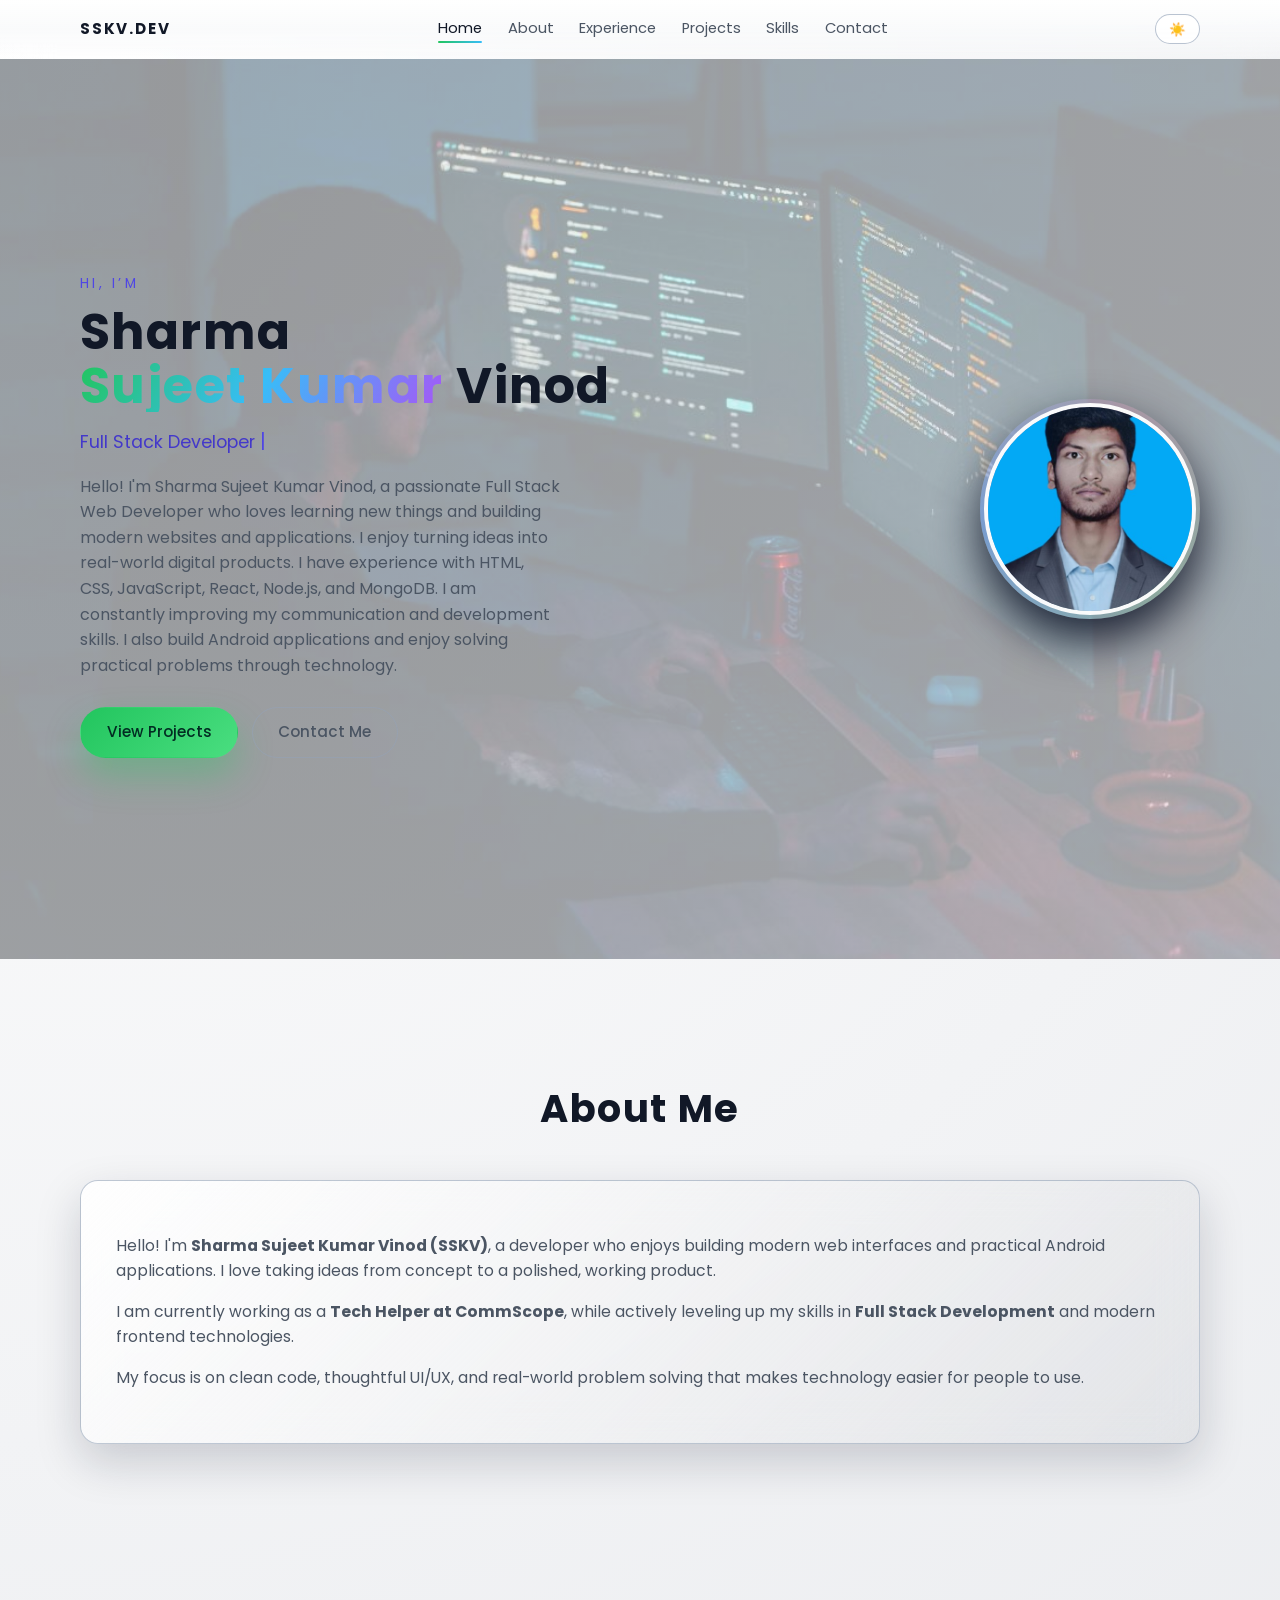
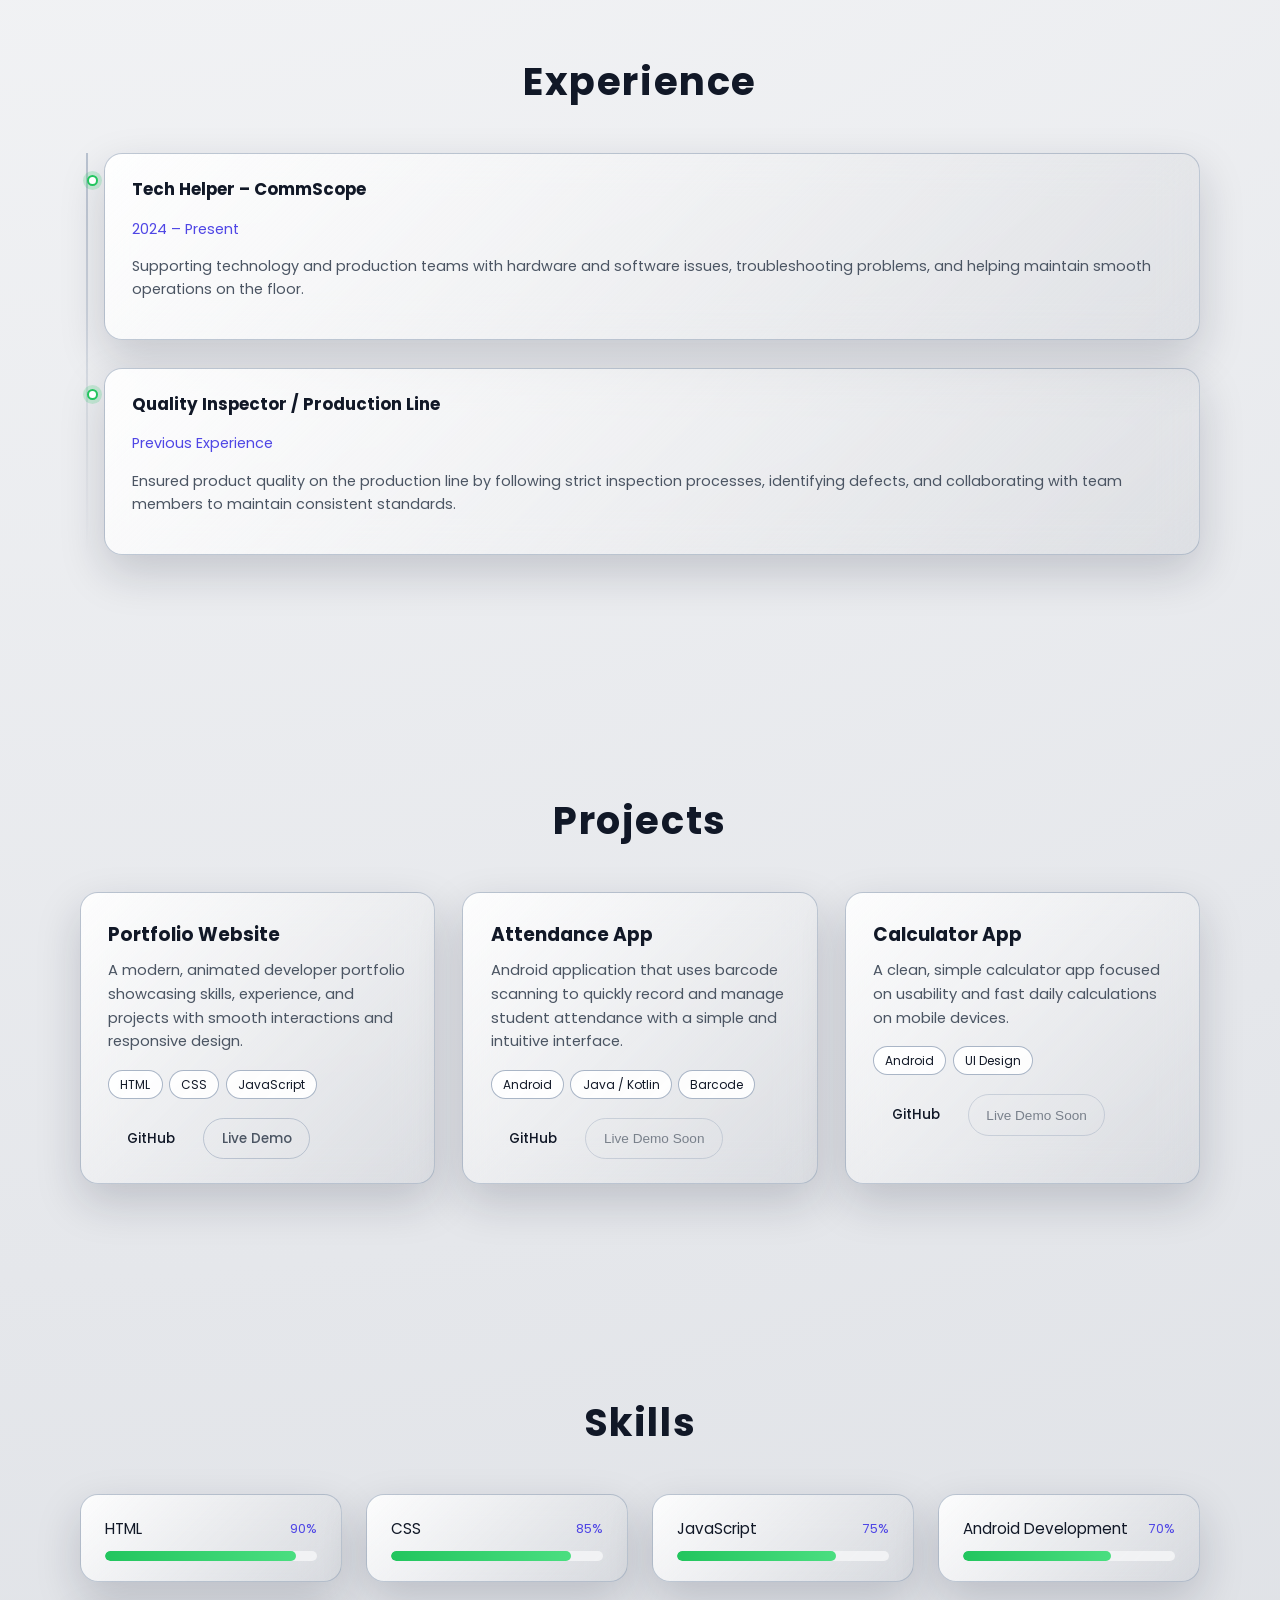
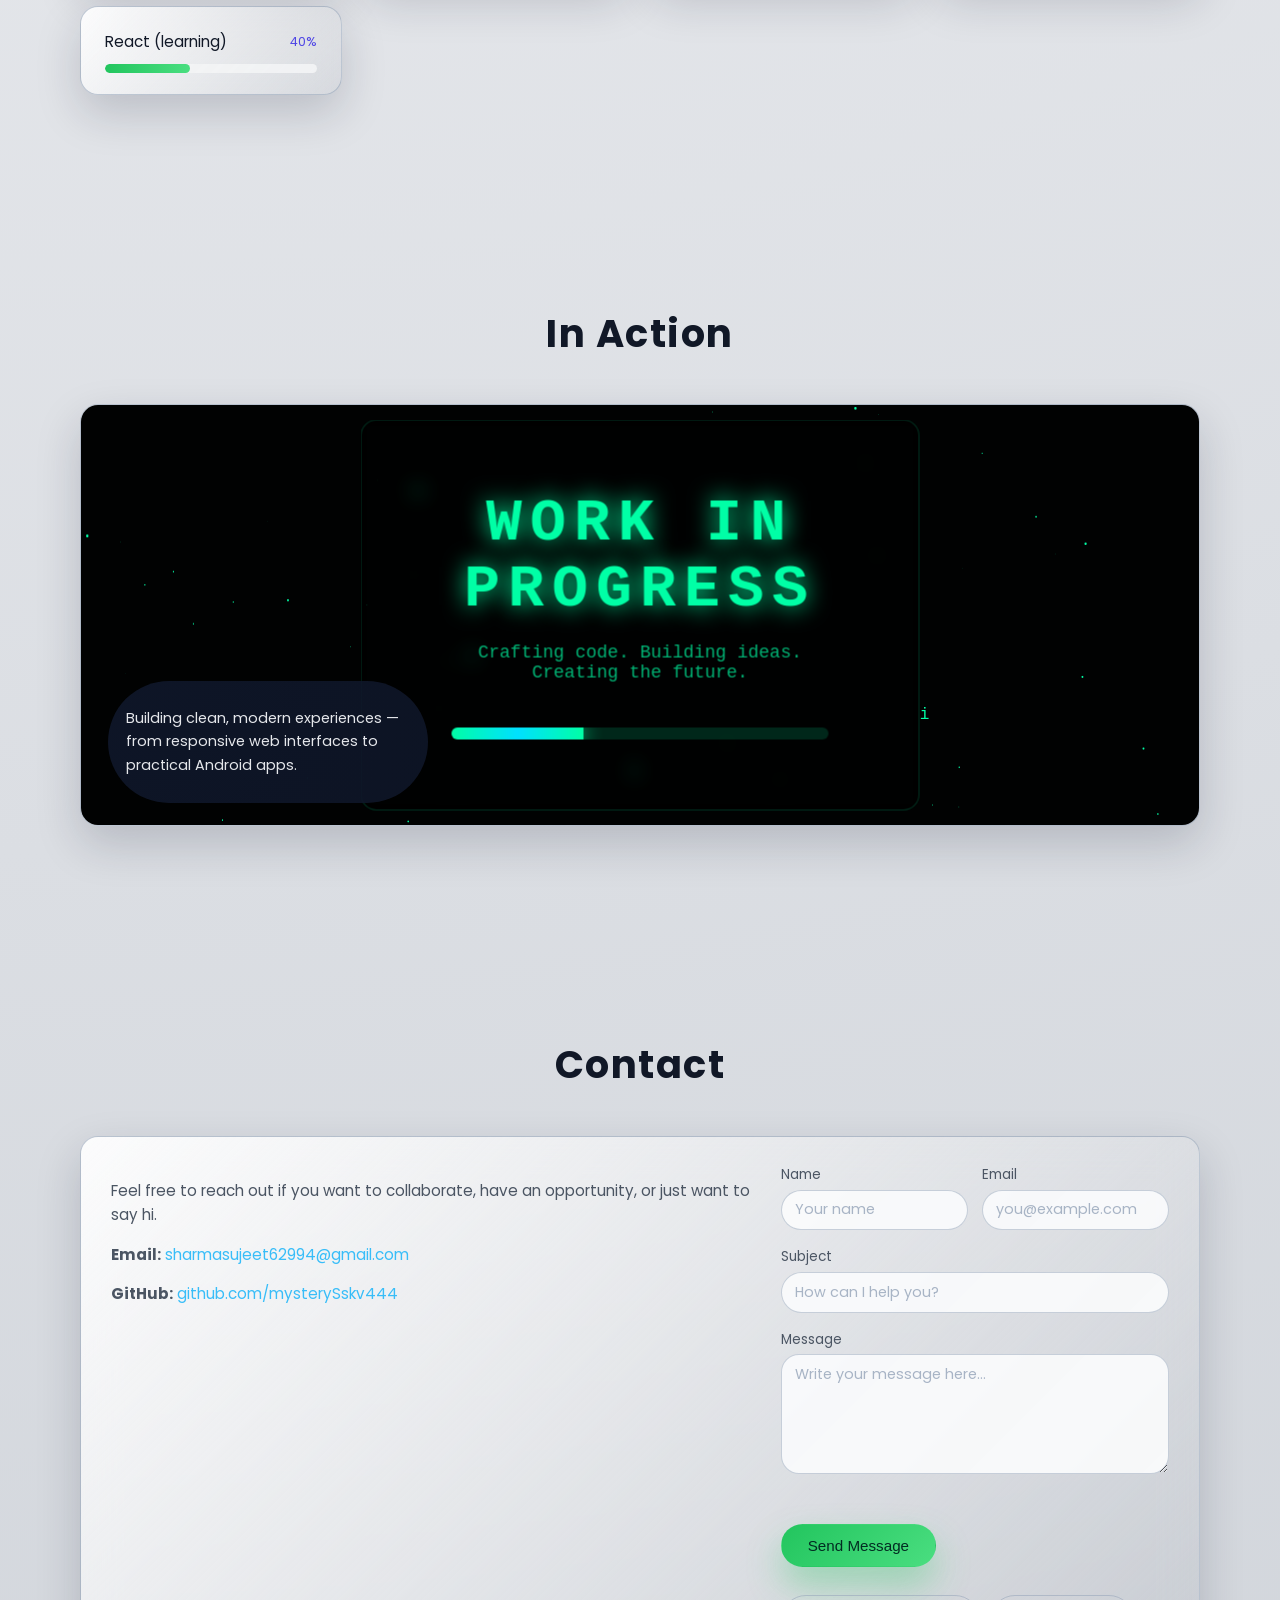
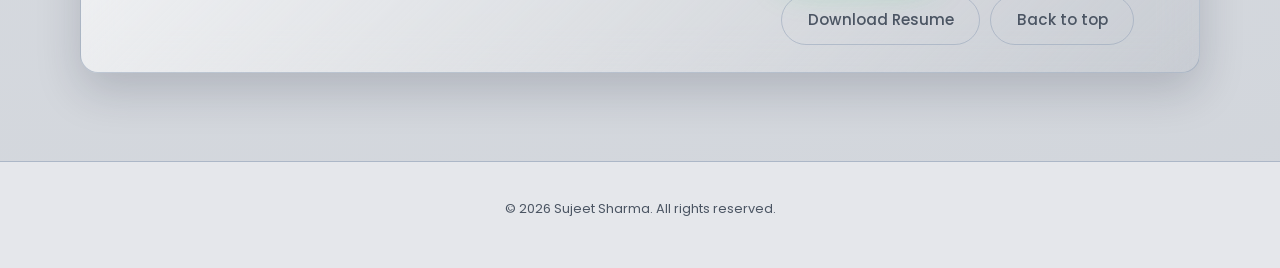
<file: index.html>
<!DOCTYPE html>
<html lang="en">
  <head>
    <meta charset="UTF-8" />
    <meta name="viewport" content="width=device-width, initial-scale=1.0" />
    <meta name="color-scheme" content="dark light" />
    <meta name="theme-color" content="#020617" />
    <meta name="description" content="Portfolio of Sharma Sujeet Kumar Vinod (SSKV), a full stack and Android developer building modern, responsive, and practical digital products." />
    <meta name="keywords" content="Sharma Sujeet Kumar Vinod, Sharma Sujeet, Sujeet Sharma, Sujeet Kumar, SSKV, full stack developer, Android developer, web developer portfolio" />
    <meta name="author" content="Sharma Sujeet Kumar Vinod" />
    <meta name="robots" content="index, follow" />
    <meta property="og:type" content="website" />
    <meta property="og:url" content="https://mysterysskv444.github.io/sskv-portfolio-website/" />
    <meta property="og:site_name" content="SSKV Developer Portfolio" />
    <meta property="og:title" content="Sharma Sujeet Kumar Vinod (SSKV) | Developer Portfolio" />
    <meta
      property="og:description"
      content="Explore projects, skills, and experience of Sharma Sujeet Kumar Vinod."
    />
    <meta property="og:image" content="https://mysterysskv444.github.io/sskv-portfolio-website/images/profile.jpg" />
    <meta property="og:image:alt" content="Portrait of Sharma Sujeet Kumar Vinod" />
    <meta name="twitter:card" content="summary_large_image" />
    <meta name="twitter:title" content="Sharma Sujeet Kumar Vinod (SSKV) | Developer Portfolio" />
    <meta
      name="twitter:description"
      content="Portfolio of Sharma Sujeet Kumar Vinod - full stack and Android developer."
    />
    <meta name="twitter:image" content="https://mysterysskv444.github.io/sskv-portfolio-website/images/profile.jpg" />
    <meta name="twitter:image:alt" content="Portrait of Sharma Sujeet Kumar Vinod" />
    <link rel="canonical" href="https://mysterysskv444.github.io/sskv-portfolio-website/" />

    <title>Sharma Sujeet Kumar Vinod (SSKV) | Developer Portfolio</title>

    <!-- Global styles for the portfolio -->
    <link rel="stylesheet" href="style.css" />
    <link rel="preload" as="image" href="images/bg1.jpg" />
    <link rel="preconnect" href="https://fonts.googleapis.com" />
    <link rel="preconnect" href="https://fonts.gstatic.com" crossorigin />

    <!-- Developer-friendly font stack -->
    <link
      href="https://fonts.googleapis.com/css2?family=Poppins:wght@300;400;600;700&display=swap"
      rel="stylesheet"
    />

    <!-- google verification code for search console ,verify ownership -->
    <meta name="google-site-verification" content="njIb3YqKa0nDJ4MqsSIJCo1Q_FBa6eQ4gATrTTNe8Ns" />
    <script type="application/ld+json">
      {
        "@context": "https://schema.org",
        "@type": "Person",
        "name": "Sharma Sujeet Kumar Vinod",
        "alternateName": "SSKV",
        "url": "https://mysterysskv444.github.io/sskv-portfolio-website/",
        "image": "https://mysterysskv444.github.io/sskv-portfolio-website/images/profile.jpg",
        "jobTitle": "Full Stack Developer and Android Developer",
        "description": "Portfolio of Sharma Sujeet Kumar Vinod, a developer building responsive web and Android experiences.",
        "email": "mailto:sharmasujeet62994@gmail.com",
        "sameAs": [
          "https://github.com/sharmasujeet"
        ]
      }
    </script>
  </head>


  
  <!-- The theme class on body is toggled by JavaScript for dark / light mode -->
  <!-- Default is dark-mode; JavaScript may switch this to light-mode based on saved preference -->
  <body class="dark-mode">
    <a class="skip-link" href="#main-content">Skip to main content</a>
    <!-- NAVBAR: sticky navigation with logo, menu links, theme toggle and mobile menu -->
    <header class="header">
      <nav class="navbar container">
        <div class="logo">SskV.dev</div>

        <!-- Primary navigation links -->
        <ul class="nav-links" id="navLinks">
          <li><a href="#hero">Home</a></li>
          <li><a href="#about">About</a></li>
          <li><a href="#experience">Experience</a></li>
          <li><a href="#projects">Projects</a></li>
          <li><a href="#skills">Skills</a></li>
          <li><a href="#contact">Contact</a></li>
        </ul>

        <!-- Right side icons: theme toggle + hamburger for mobile -->
        <div class="nav-actions">
          <!-- Theme toggle button text/icon updated in script.js -->
          <button id="theme-toggle" class="icon-button" aria-label="Switch to light theme" aria-pressed="false">
            🌙
          </button>

          <!-- Mobile hamburger menu -->
          <button
            class="hamburger"
            id="menu-btn"
            aria-label="Toggle navigation menu"
            aria-expanded="false"
          >
            <span></span>
            <span></span>
            <span></span>
          </button>
        </div>
      </nav>
    </header>

    <main id="main-content">
      <!-- HERO SECTION: intro with rotating background images and typing animation -->
      <section class="hero" id="hero">
      <!-- Background layer controlled by JavaScript for image rotation -->
      <div class="hero-bg" id="hero-bg"></div>

      <!-- Dark overlay so text stays readable on all backgrounds -->
      <div class="overlay">
        <div class="hero-content container reveal">
          <div class="hero-text">
            <!-- Small intro line above the main name -->
            <p class="hero-eyebrow">Hi, I’m</p>
            <!-- Name split so "Sujeet Kumar" can have the gradient highlight -->
         <h1 class="hero-title" aria-label="Sharma Sujeet Kumar Vinod">
  <span class="hero-title-main">Sharma</span>
  <span class="hero-title-last">Sujeet Kumar</span>
  Vinod
</h1>
            <!-- Dynamic role text typed via JavaScript -->
            <h2 class="hero-subtitle">
              <span id="typed">Full Stack Developer | Android Developer | SSKV | Tech Learner</span>
              <span class="cursor">|</span>
            </h2>
            <p class="hero-description">
              Hello! I'm Sharma Sujeet Kumar Vinod, a passionate Full Stack Web Developer who
              loves learning new things and building modern websites and applications. I enjoy
              turning ideas into real-world digital products. I have experience with HTML, CSS,
              JavaScript, React, Node.js, and MongoDB. I am constantly improving my communication
              and development skills. I also build Android applications and enjoy solving practical
              problems through technology.
            </p>
            <div class="hero-actions">
              <a href="#projects" class="btn primary-btn">View Projects</a>
              <a href="#contact" class="btn ghost-btn">Contact Me</a>
            </div>
          </div>

          <div class="hero-profile">
            <div class="profile-glass">
              <img
                src="images/profile.jpg"
                alt="Profile photo of Sharma Sujeet Kumar Vinod"
                class="profile-img"
                width="440"
                height="567"
                fetchpriority="high"
                decoding="async"
              />
            </div>
          </div>
        </div>
      </div>
    </section>

    <!-- ABOUT SECTION: short professional introduction in a glassmorphism card -->
    <section class="section" id="about">
      <div class="container">
        <h2 class="section-title reveal">About Me</h2>

        <div class="glass about-card reveal">
          <p>
            Hello! I'm <strong>Sharma Sujeet Kumar Vinod (SSKV)</strong>, a developer who enjoys building
            modern web interfaces and practical Android applications. I love taking ideas from
            concept to a polished, working product.
          </p>
          <p>
            I am currently working as a <strong>Tech Helper at CommScope</strong>, while actively
            leveling up my skills in <strong>Full Stack Development</strong> and modern frontend
            technologies.
          </p>
          <p>
            My focus is on clean code, thoughtful UI/UX, and real-world problem solving that makes
            technology easier for people to use.
          </p>
        </div>
      </div>
    </section>

    <!-- EXPERIENCE SECTION: vertical timeline style cards -->
    <section class="section" id="experience">
      <div class="container">
        <h2 class="section-title reveal">Experience</h2>

        <div class="timeline">
          <div class="timeline-item glass reveal">
            <div class="timeline-dot"></div>
            <div class="timeline-content">
              <h3>Tech Helper – CommScope</h3>
              <p class="timeline-period">2024 – Present</p>
              <p>
                Supporting technology and production teams with hardware and software issues,
                troubleshooting problems, and helping maintain smooth operations on the floor.
              </p>
            </div>
          </div>

          <div class="timeline-item glass reveal">
            <div class="timeline-dot"></div>
            <div class="timeline-content">
              <h3>Quality Inspector / Production Line</h3>
              <p class="timeline-period">Previous Experience</p>
              <p>
                Ensured product quality on the production line by following strict inspection
                processes, identifying defects, and collaborating with team members to maintain
                consistent standards.
              </p>
            </div>
          </div>
        </div>
      </div>
    </section>

    <!-- PROJECTS SECTION: responsive project cards with hover animations -->
    <section class="section" id="projects">
      <div class="container">
        <h2 class="section-title reveal">Projects</h2>

        <div class="projects-grid">
          <!-- Project: Portfolio Website -->
          <article class="project-card glass reveal">
            <h3>Portfolio Website</h3>
            <p>
              A modern, animated developer portfolio showcasing skills, experience, and projects
              with smooth interactions and responsive design.
            </p>
            <div class="project-tags">
              <span>HTML</span>
              <span>CSS</span>
              <span>JavaScript</span>
            </div>
            <div class="project-actions">
              <a
                href="https://github.com/sharmasujeet"
                target="_blank"
                rel="noopener noreferrer"
                class="btn small-btn"
                >GitHub</a
              >
              <a href="#hero" class="btn small-btn ghost-btn">Live Demo</a>
            </div>
          </article>

          <!-- Project: Attendance App -->
          <article class="project-card glass reveal">
            <h3>Attendance App</h3>
            <p>
              Android application that uses barcode scanning to quickly record and manage student
              attendance with a simple and intuitive interface.
            </p>
            <div class="project-tags">
              <span>Android</span>
              <span>Java / Kotlin</span>
              <span>Barcode</span>
            </div>
            <div class="project-actions">
              <a
                href="https://github.com/sharmasujeet"
                target="_blank"
                rel="noopener noreferrer"
                class="btn small-btn"
                >GitHub</a
              >
              <button
                type="button"
                class="btn small-btn ghost-btn disabled-btn"
                aria-disabled="true"
                title="Live demo coming soon"
              >
                Live Demo Soon
              </button>
            </div>
          </article>

          <!-- Project: Calculator App -->
          <article class="project-card glass reveal">
            <h3>Calculator App</h3>
            <p>
              A clean, simple calculator app focused on usability and fast daily calculations on
              mobile devices.
            </p>
            <div class="project-tags">
              <span>Android</span>
              <span>UI Design</span>
            </div>
            <div class="project-actions">
              <a
                href="https://github.com/sharmasujeet"
                target="_blank"
                rel="noopener noreferrer"
                class="btn small-btn"
                >GitHub</a
              >
              <button
                type="button"
                class="btn small-btn ghost-btn disabled-btn"
                aria-disabled="true"
                title="Live demo coming soon"
              >
                Live Demo Soon
              </button>
            </div>
          </article>
        </div>
      </div>
    </section>

    <!-- SKILLS SECTION: animated progress bars that fill when visible -->
    <section class="section" id="skills">
      <div class="container">
        <h2 class="section-title reveal">Skills</h2>

        <div class="skills-grid">
          <div class="skill-card glass reveal">
            <div class="skill-header">
              <span>HTML</span>
              <span class="skill-percent">90%</span>
            </div>
            <div class="bar">
              <div class="progress" data-progress="90"></div>
            </div>
          </div>

          <div class="skill-card glass reveal">
            <div class="skill-header">
              <span>CSS</span>
              <span class="skill-percent">85%</span>
            </div>
            <div class="bar">
              <div class="progress" data-progress="85"></div>
            </div>
          </div>

          <div class="skill-card glass reveal">
            <div class="skill-header">
              <span>JavaScript</span>
              <span class="skill-percent">75%</span>
            </div>
            <div class="bar">
              <div class="progress" data-progress="75"></div>
            </div>
          </div>

          <div class="skill-card glass reveal">
            <div class="skill-header">
              <span>Android Development</span>
              <span class="skill-percent">70%</span>
            </div>
            <div class="bar">
              <div class="progress" data-progress="70"></div>
            </div>
          </div>

          <div class="skill-card glass reveal">
            <div class="skill-header">
              <span>React (learning)</span>
              <span class="skill-percent">40%</span>
            </div>
            <div class="bar">
              <div class="progress" data-progress="40"></div>
            </div>
          </div>
        </div>
      </div>
    </section>

    <!-- VIDEO SECTION: embedded developer themed background video -->
    <section class="section video-section" id="video">
      <div class="container">
        <h2 class="section-title reveal">In Action</h2>

        <div class="video-wrapper glass reveal">
          <iframe
            class="portfolio-iframe"
            src="videos/baground.html"
            title="Developer background animation"
            loading="lazy"
            sandbox="allow-scripts allow-same-origin"

            referrerpolicy="no-referrer"
            tabindex="-1"
            aria-hidden="true"
          ></iframe>
          <div class="video-overlay-text">
            <p>
              Building clean, modern experiences — from responsive web interfaces to practical
              Android apps.
            </p>
          </div>
        </div>
      </div>
    </section>

    <!-- CONTACT SECTION: email, GitHub profile and working contact form -->
    <section class="section" id="contact">
      <div class="container">
        <h2 class="section-title reveal">Contact</h2>

        <div class="contact-grid reveal glass">
          <div class="contact-details">
            <p>
              Feel free to reach out if you want to collaborate, have an opportunity, or just want
              to say hi.
            </p>
            <p>
              <strong>Email:</strong>
              <a href="mailto:sharmasujeet62994@gmail.com">sharmasujeet62994@gmail.com</a>
            </p>
            <p>
              <strong>GitHub:</strong>
              <!-- Update this link with your actual GitHub URL if different -->
              <a href="https://github.com/mysterySskv444" target="_blank" rel="noopener noreferrer"
                >github.com/mysterySskv444</a
              >
            </p>
          </div>

          <!-- Right column: contact form + quick links -->
          <div class="contact-actions">
            <!-- Contact form uses FormSubmit so it can send an email WITHOUT any custom backend.
                 Replace the email below if you ever change your contact address. -->
            <form
              id="contact-form"
              class="contact-form"
              action="https://formsubmit.co/sharmasujeet62994@gmail.com"
              method="POST"
            >
              <!-- Keep FormSubmit captcha enabled and use a simple table template in the email -->
              <input type="hidden" name="_captcha" value="true" />
              <input type="hidden" name="_template" value="table" />
              <input type="hidden" name="_next" value="https://mysterysskv444.github.io/sskv-portfolio-website/" />
              <input type="hidden" name="_url" value="https://mysterysskv444.github.io/sskv-portfolio-website/#contact" />
              <!-- Subject line that appears in your inbox -->
              <input type="hidden" name="_subject" value="New message from portfolio contact form" />

              <!-- Honey-pot field to reduce spam (hidden from real users via CSS) -->
              <div class="form-group honeypot-group">
                <label for="website">Website (leave this field empty)</label>
                <input
                  type="text"
                  id="website"
                  name="_honey"
                  tabindex="-1"
                  autocomplete="off"
                />
              </div>

              <!-- NAME -->
              <div class="form-row">
                <div class="form-group">
                  <label for="name">Name</label>
                  <input
                    type="text"
                    id="name"
                    name="name"
                    placeholder="Your name"
                    maxlength="80"
                    autocomplete="name"
                    required
                  />
                </div>

                <!-- EMAIL -->
                <div class="form-group">
                  <label for="email">Email</label>
                  <input
                    type="email"
                    id="email"
                    name="email"
                    placeholder="you@example.com"
                    maxlength="120"
                    autocomplete="email"
                    required
                  />
                </div>
              </div>

              <!-- SUBJECT -->
              <div class="form-group">
                <label for="subject">Subject</label>
                <input
                  type="text"
                  id="subject"
                  name="subject"
                  placeholder="How can I help you?"
                  required
                  minlength="3"
                  maxlength="120"
                  autocomplete="off"
                />
              </div>

              <!-- MESSAGE -->
              <div class="form-group">
                <label for="message">Message</label>
                <textarea
                  id="message"
                  name="message"
                  rows="4"
                  placeholder="Write your message here..."
                  required
                  minlength="10"
                  maxlength="1200"
                  autocomplete="off"
                ></textarea>
              </div>

              <!-- Status area updated by JavaScript after submit -->
              <div id="form-status" class="form-status" aria-live="polite"></div>

              <!-- Submit button with subtle hover animation (styled in CSS) -->
              <button type="submit" class="btn primary-btn contact-submit-btn">
                Send Message
              </button>
            </form>

            <!-- Quick access links under the form -->
            <div class="contact-quick-links">
              <!-- Point this link to your actual resume file or external resume URL -->
              <a href="resume.pdf" class="btn ghost-btn" download>Download Resume</a>
              <a href="#hero" class="btn ghost-btn">Back to top</a>
            </div>
          </div>
        </div>
      </div>
    </section>
    </main>

    <!-- FOOTER SECTION -->
    <footer class="footer">
      <div class="container footer-inner">
        <p>© 2026 Sujeet Sharma. All rights reserved.</p>
      </div>
    </footer>

    <!-- Main JavaScript file: handles animations, background slider, theme, and interactions -->
    <script src="script.js" defer></script>
  </body>
</html>
</file>
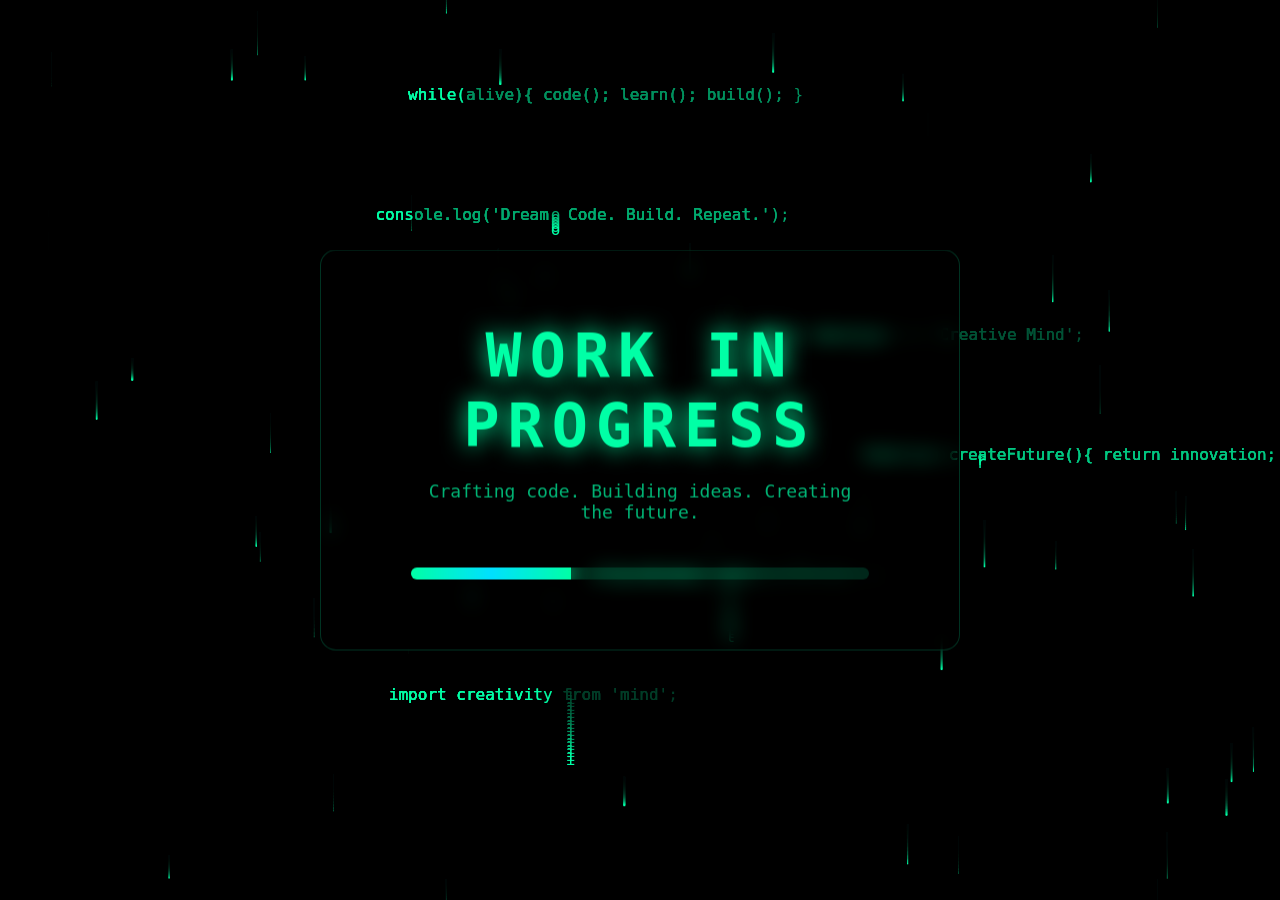
<file: baground.html>
<!DOCTYPE html>
<html lang="en">
<head>
<meta charset="UTF-8">
<title>Developer Portfolio Background</title>

<style>

body{
margin:0;
overflow:hidden;
background:#020303;
font-family:monospace;
color:#00ffa6;
}

canvas{
position:fixed;
top:0;
left:0;
z-index:1;
}

.hero{

position:absolute;
top:50%;
left:50%;
transform:translate(-50%,-50%);
text-align:center;

z-index:2;

padding:70px 90px;

border-radius:16px;

border:1px solid rgba(0,255,170,0.2);

background:rgba(0,0,0,0.35);

backdrop-filter:blur(10px);

}

.hero h1{
font-size:60px;
letter-spacing:8px;
margin:0;
text-shadow:0 0 25px #00ffa6;
}

.hero p{
margin-top:20px;
opacity:0.7;
font-size:18px;
}

.progress{
margin-top:45px;
width:100%;
height:12px;
border-radius:20px;
background:rgba(0,255,170,0.15);
overflow:hidden;
}

.progress-bar{
height:100%;
width:35%;
background:linear-gradient(90deg,#00ffa6,#00e0ff,#00ffa6);
box-shadow:0 0 20px #00ffa6;
animation:loading 3s linear infinite;
}

@keyframes loading{
0%{transform:translateX(-120%)}
100%{transform:translateX(320%)}
}

</style>
</head>

<body>

<canvas id="bg"></canvas>

<div class="hero">

<h1>WORK IN PROGRESS</h1>

<p>Crafting code. Building ideas. Creating the future.</p>

<div class="progress">
<div class="progress-bar"></div>
</div>

</div>

<script>

const canvas=document.getElementById("bg");
const ctx=canvas.getContext("2d");

function resize(){
canvas.width=window.innerWidth;
canvas.height=window.innerHeight;
}

resize();
window.addEventListener("resize",resize);

/* developer code */

const code=[

"while(alive){ code(); learn(); build(); }",
"console.log('Dream. Code. Build. Repeat.');",
"const developer = 'Creative Mind';",
"function createFuture(){ return innovation; }",
"if(problem){ solve(problem); }",
"import creativity from 'mind';"

];

/* typing lines */

let lines=[];

for(let i=0;i<6;i++){

lines.push({

text:code[i],

x:50 + Math.random()*(canvas.width-300),

y:100 + i*120,

char:0

});

}

/* particles */

let particles=[];

for(let i=0;i<60;i++){

particles.push({

x:Math.random()*canvas.width,

y:Math.random()*canvas.height,

size:Math.random()*2,

speed:0.4+Math.random()*0.6

});

}

/* falling letters */

let falling=[];

function draw(){

ctx.fillStyle="rgba(0,0,0,0.08)";
ctx.fillRect(0,0,canvas.width,canvas.height);

/* particles */

ctx.fillStyle="#00ffa6";

particles.forEach(p=>{

ctx.fillRect(p.x,p.y,p.size,p.size);

p.y+=p.speed;

if(p.y>canvas.height)p.y=0;

});

/* typing code */

ctx.font="16px monospace";

lines.forEach(line=>{

let visible=line.text.substring(0,line.char);

ctx.fillText(visible,line.x,line.y);

if(line.char < line.text.length){

line.char+=1;

}else{

falling.push({

char:line.text[Math.floor(Math.random()*line.text.length)],

x:line.x + Math.random()*200,

y:line.y,

speed:2+Math.random()*2

});

line.char=0;

}

});

/* falling letters */

falling.forEach((l,i)=>{

ctx.fillText(l.char,l.x,l.y);

l.y+=l.speed;

if(l.y>canvas.height){

falling.splice(i,1);

}

});

requestAnimationFrame(draw);

}

draw();

</script>

</body>
</html>
</file>
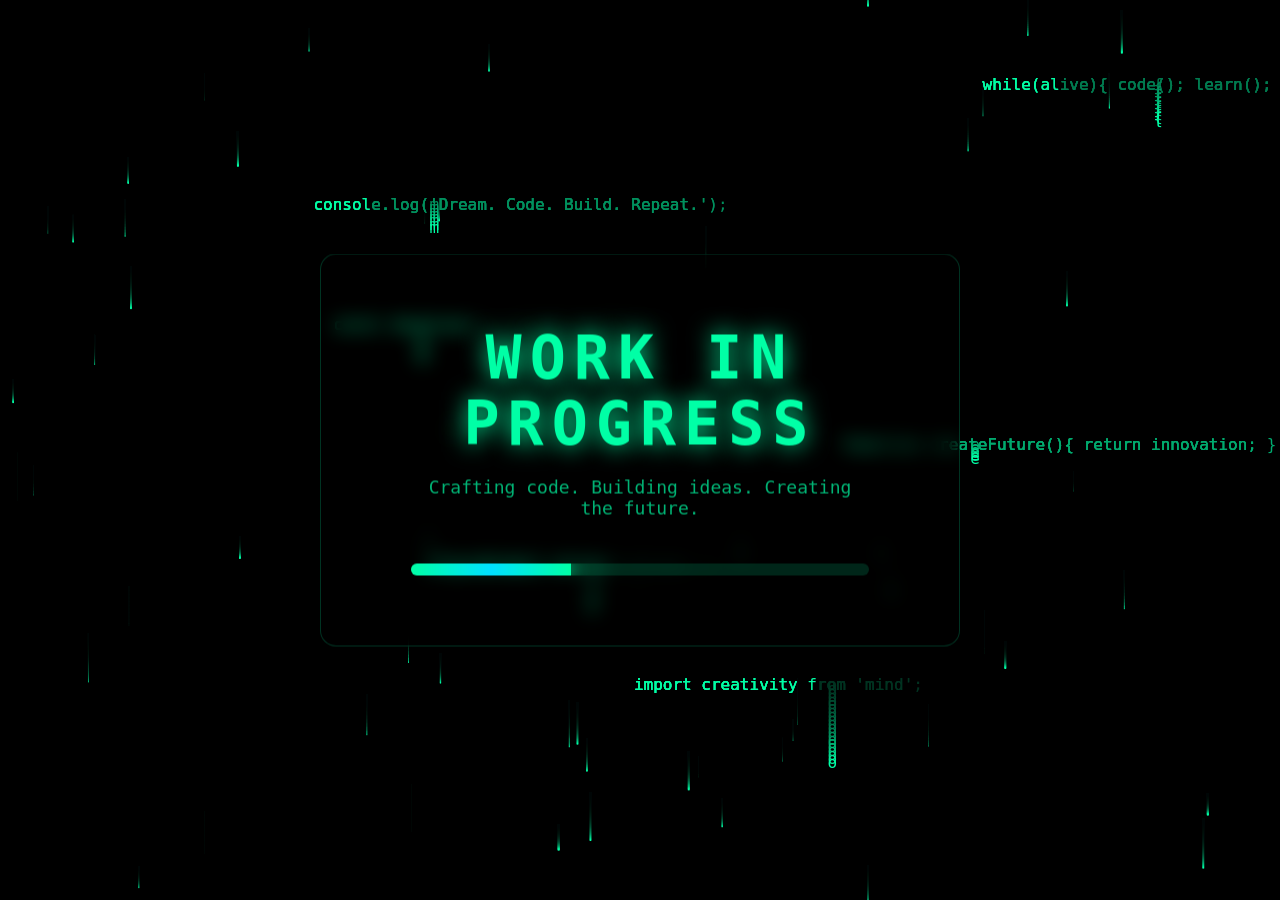
<file: videos/baground.html>
<!DOCTYPE html>
<html lang="en">
<head>
<meta charset="UTF-8">
<meta name="viewport" content="width=device-width, initial-scale=1.0">
<meta name="robots" content="noindex, nofollow">
<title>Developer Portfolio Background</title>

<style>

*{
box-sizing:border-box;
}

body{
margin:0;
overflow:hidden;
background:#020303;
font-family:monospace;
color:#00ffa6;
}

canvas{
position:fixed;
top:0;
left:0;
z-index:1;
}

.hero{

position:absolute;
top:50%;
left:50%;
transform:translate(-50%,-50%);
text-align:center;
box-sizing:border-box;
max-width:calc(100vw - 32px);

z-index:2;

padding:70px 90px;

border-radius:16px;

border:1px solid rgba(0,255,170,0.2);

background:rgba(0,0,0,0.35);

backdrop-filter:blur(10px);

}

.hero h1{
font-size:60px;
letter-spacing:8px;
margin:0;
text-shadow:0 0 25px #00ffa6;
line-height:1.1;
}

.hero p{
margin-top:20px;
opacity:0.7;
font-size:18px;
}

.progress{
margin-top:45px;
width:100%;
height:12px;
border-radius:20px;
background:rgba(0,255,170,0.15);
overflow:hidden;
}

.progress-bar{
height:100%;
width:35%;
background:linear-gradient(90deg,#00ffa6,#00e0ff,#00ffa6);
box-shadow:0 0 20px #00ffa6;
animation:loading 3s linear infinite;
}

@keyframes loading{
0%{transform:translateX(-120%)}
100%{transform:translateX(320%)}
}

@media (max-width:700px){
body{
padding:16px;
}

.hero{
 width:min(100%, 420px);
 padding:32px 24px;
}

.hero h1{
font-size:clamp(28px, 8vw, 42px);
letter-spacing:4px;
}

.hero p{
font-size:15px;
}
}

@media (prefers-reduced-motion: reduce){
.progress-bar{
animation:none;
width:100%;
}
}

</style>
</head>

<body>

<canvas id="bg"></canvas>

<div class="hero">

<h1>WORK IN PROGRESS</h1>

<p>Crafting code. Building ideas. Creating the future.</p>

<div class="progress">
<div class="progress-bar"></div>
</div>

</div>

<script>

const canvas=document.getElementById("bg");
const ctx=canvas.getContext("2d");
const prefersReducedMotion=window.matchMedia && window.matchMedia("(prefers-reduced-motion: reduce)").matches;
let lines=[];
let particles=[];
let falling=[];

function resetScene(){
const startY=90;
const maxX=Math.max(120,canvas.width-300);
const spacing=Math.max(56, Math.min(120, (canvas.height-160)/Math.max(1, code.length-1)));

lines=code.map((item,index)=>({
text:item,
x:50 + Math.random()*maxX,
y:Math.min(canvas.height-40, startY + index*spacing),
char:prefersReducedMotion ? item.length : 0
}));

particles=[];
for(let i=0;i<60;i++){
particles.push({
x:Math.random()*canvas.width,
y:Math.random()*canvas.height,
size:Math.random()*2,
speed:0.4+Math.random()*0.6
});
}

falling=[];
}

function resize(){
canvas.width=window.innerWidth;
canvas.height=window.innerHeight;
if(code.length){
resetScene();
}
}

/* developer code */

const code=[

"while(alive){ code(); learn(); build(); }",
"console.log('Dream. Code. Build. Repeat.');",
"const developer = 'Creative Mind';",
"function createFuture(){ return innovation; }",
"if(problem){ solve(problem); }",
"import creativity from 'mind';"

];

resize();
window.addEventListener("resize",resize);

function draw(){

ctx.fillStyle="rgba(0,0,0,0.08)";
ctx.fillRect(0,0,canvas.width,canvas.height);

/* particles */

ctx.fillStyle="#00ffa6";

particles.forEach(p=>{

ctx.fillRect(p.x,p.y,p.size,p.size);

p.y+=p.speed;

if(p.y>canvas.height)p.y=0;

});

/* typing code */

ctx.font="16px monospace";

lines.forEach(line=>{

let visible=line.text.substring(0,line.char);

ctx.fillText(visible,line.x,line.y);

if(line.char < line.text.length){

line.char+=1;

}else{

if(prefersReducedMotion){
return;
}

falling.push({

char:line.text[Math.floor(Math.random()*line.text.length)],

x:line.x + Math.random()*200,

y:line.y,

speed:2+Math.random()*2

});

line.char=0;

}

});

if(prefersReducedMotion){
return;
}

falling.forEach((l,i)=>{

ctx.fillText(l.char,l.x,l.y);

l.y+=l.speed;

if(l.y>canvas.height){

falling.splice(i,1);

}

});

requestAnimationFrame(draw);

}

draw();

</script>

</body>
</html>
</file>
<file: style.css>
/* 
  Global styles and theme variables
  ---------------------------------
  The design uses glassmorphism, smooth animations and
  a dark / light theme controlled by body classes.
*/

:root {
  --font-family: "Poppins", system-ui, -apple-system, BlinkMacSystemFont, "Segoe UI", sans-serif;

  /* Shared timing for a smooth theme transition */
  --transition-fast: 0.2s ease-out;
  --transition-normal: 0.35s ease-out;

  /* Default (dark) design tokens */
  --color-bg: #020617;
  --color-bg-gradient: radial-gradient(circle at top left, #0f172a, #020617 55%, #000000);
  --color-navbar-bg: linear-gradient(
    to bottom,
    rgba(15, 23, 42, 0.9),
    rgba(15, 23, 42, 0.7),
    transparent
  );
  /* Hero overlay: MUST stay semi-transparent so background images show through.
     Dark mode: dark overlay with ~75–85% opacity so hero-bg images remain visible. */
  --color-overlay: radial-gradient(
    circle at top left,
    rgba(15, 23, 42, 0.78),
    rgba(15, 23, 42, 0.88)
  );

  --color-surface: rgba(148, 163, 184, 0.12);
  --color-surface-strong: rgba(15, 23, 42, 0.95);
  --color-border: rgba(148, 163, 184, 0.4);

  --color-text: #e5e7eb;
  --color-text-soft: #9ca3af;

  --color-accent: #22c55e;
  --color-accent-soft: rgba(34, 197, 94, 0.18);

  --timeline-track: linear-gradient(to bottom, rgba(148, 163, 184, 0.5), transparent);
  --timeline-dot-bg: #0f172a;

  --project-tag-bg: rgba(15, 23, 42, 0.7);
  --project-tag-border: rgba(148, 163, 184, 0.4);

  --skill-bar-bg: rgba(15, 23, 42, 0.9);

  --footer-bg: radial-gradient(circle at top, rgba(15, 23, 42, 0.9), #020617);
  --footer-border: rgba(15, 23, 42, 0.8);

  --shadow-soft: 0 18px 45px rgba(15, 23, 42, 0.8);
  --backdrop-blur: 18px;

  --radius-lg: 18px;
  --radius-pill: 999px;
}

/* Light theme overrides using class on <body>.
   Aliases: both light-mode and light-theme are supported. */
body.light-mode,
body.light-theme {
  --color-bg: #f3f4f6;
  --color-bg-gradient: radial-gradient(circle at top left, #ffffff, #e5e7eb 55%, #d1d5db);
  --color-navbar-bg: linear-gradient(
    to bottom,
    rgba(255, 255, 255, 0.96),
    rgba(249, 250, 251, 0.9),
    transparent
  );
  /* Hero overlay: semi-transparent so hero background images stay visible.
     Light mode: light overlay at ~50–60% opacity so hero-bg shows through. */
  --color-overlay: radial-gradient(
    circle at top left,
    rgba(243, 244, 246, 0.55),
    rgba(229, 231, 235, 0.65)
  );

  --color-surface: rgba(255, 255, 255, 0.9);
  --color-surface-strong: rgba(255, 255, 255, 0.98);
  --color-border: rgba(148, 163, 184, 0.6);

  --color-text: #111827;
  --color-text-soft: #4b5563;

  --timeline-track: linear-gradient(to bottom, rgba(148, 163, 184, 0.6), transparent);
  --timeline-dot-bg: #ffffff;

  --project-tag-bg: rgba(255, 255, 255, 0.9);
  --project-tag-border: rgba(148, 163, 184, 0.8);

  --skill-bar-bg: rgba(243, 244, 246, 0.9);

  --footer-bg: #e5e7eb;
  --footer-border: rgba(148, 163, 184, 0.7);

  --shadow-soft: 0 18px 45px rgba(15, 23, 42, 0.18);
}

/* Reset & base typography */
*,
*::before,
*::after {
  box-sizing: border-box;
}

html {
  scroll-behavior: smooth;
}

body {
  margin: 0;
  font-family: var(--font-family);
  background: var(--color-bg-gradient);
  color: var(--color-text);
  line-height: 1.6;
  overflow-x: hidden;
  /* Smooth global transition when switching themes */
  transition: background-color var(--transition-normal), background-image var(--transition-normal),
    color var(--transition-normal);
}

/* Skip link for keyboard users */
.skip-link {
  position: absolute;
  left: 1rem;
  top: -3rem;
  z-index: 50;
  padding: 0.55rem 0.9rem;
  border-radius: 8px;
  background: #111827;
  color: #f9fafb;
  border: 1px solid rgba(255, 255, 255, 0.3);
  transition: top var(--transition-fast);
}

.skip-link:focus {
  top: 0.8rem;
}

img {
  max-width: 100%;
  display: block;
}

a {
  color: inherit;
  text-decoration: none;
}

ul {
  list-style: none;
  margin: 0;
  padding: 0;
}

/* Layout helpers */
.container {
  width: min(1120px, 100% - 3rem);
  margin-inline: auto;
}

.section {
  padding: 5.5rem 0;
  scroll-margin-top: 5.5rem;
}

.section-title {
  font-size: clamp(2rem, 3vw, 2.5rem);
  margin-bottom: 2.5rem;
  text-align: center;
  letter-spacing: 0.04em;
}

/* Glassmorphism utility */
.glass {
  background: linear-gradient(135deg, var(--color-surface), rgba(15, 23, 42, 0.05));
  border-radius: var(--radius-lg);
  border: 1px solid var(--color-border);
  box-shadow: var(--shadow-soft);
  backdrop-filter: blur(var(--backdrop-blur));
  transition: background-color var(--transition-normal), border-color var(--transition-normal),
    box-shadow var(--transition-normal), background-image var(--transition-normal);
}

/* Buttons */
.btn {
  display: inline-flex;
  align-items: center;
  justify-content: center;
  gap: 0.45rem;
  padding: 0.75rem 1.6rem;
  border-radius: 999px;
  font-size: 0.95rem;
  font-weight: 500;
  border: 1px solid transparent;
  cursor: pointer;
  transition: transform var(--transition-fast), box-shadow var(--transition-fast),
    background-color var(--transition-fast), border-color var(--transition-fast),
    color var(--transition-fast);
}

.primary-btn {
  background: linear-gradient(135deg, #22c55e, #4ade80);
  color: #022c22;
  box-shadow: 0 18px 35px rgba(34, 197, 94, 0.35);
}

.primary-btn:hover {
  transform: translateY(-1px) scale(1.01);
  box-shadow: 0 22px 50px rgba(34, 197, 94, 0.4);
}

.ghost-btn {
  background: transparent;
  border-color: rgba(148, 163, 184, 0.55);
  color: var(--color-text-soft);
}

.ghost-btn:hover {
  background: var(--color-accent-soft);
  color: var(--color-text);
  border-color: var(--color-accent);
  transform: translateY(-1px);
}

.small-btn {
  padding: 0.55rem 1.1rem;
  font-size: 0.85rem;
}

.disabled-btn {
  opacity: 0.7;
  cursor: not-allowed;
  pointer-events: none;
}

.btn:disabled {
  opacity: 0.7;
  cursor: not-allowed;
}

.icon-button {
  border-radius: 999px;
  border: 1px solid rgba(148, 163, 184, 0.4);
  background: rgba(15, 23, 42, 0.4);
  color: var(--color-text-soft);
  padding: 0.4rem 0.8rem;
  cursor: pointer;
  display: inline-flex;
  align-items: center;
  justify-content: center;
  transition: background-color var(--transition-fast), border-color var(--transition-fast),
    transform var(--transition-fast), color var(--transition-fast);
}

.icon-button:hover {
  background: rgba(15, 23, 42, 0.75);
  border-color: var(--color-accent);
  transform: translateY(-1px);
}

body.light-mode .icon-button,
body.light-theme .icon-button,
body.light-mode .hamburger,
body.light-theme .hamburger {
  background: rgba(255, 255, 255, 0.9);
  border-color: rgba(148, 163, 184, 0.65);
}

body.light-mode .icon-button:hover,
body.light-theme .icon-button:hover,
body.light-mode .hamburger:hover,
body.light-theme .hamburger:hover {
  background: rgba(255, 255, 255, 0.98);
}

/* Small bounce/spin effect class used when toggling theme */
.icon-button.theme-toggle-anim {
  animation: themeTogglePop 0.35s ease-out;
}

@keyframes themeTogglePop {
  0% {
    transform: scale(1) rotate(0deg);
  }
  40% {
    transform: scale(1.1) rotate(10deg);
  }
  100% {
    transform: scale(1) rotate(0deg);
  }
}

/* Header / Navbar */
.header {
  position: sticky;
  top: 0;
  z-index: 20;
  backdrop-filter: blur(24px);
  background: var(--color-navbar-bg);
  transition: background-color var(--transition-normal), background-image var(--transition-normal);
}

.navbar {
  display: flex;
  align-items: center;
  justify-content: space-between;
  padding: 0.9rem 0;
}

.logo {
  font-weight: 700;
  letter-spacing: 0.12em;
  text-transform: uppercase;
  font-size: 0.95rem;
}

.nav-links {
  display: flex;
  align-items: center;
  gap: 1.6rem;
  font-size: 0.92rem;
}

.nav-links a {
  position: relative;
  padding-block: 0.2rem;
  color: var(--color-text-soft);
  transition: color var(--transition-fast);
}

.nav-links a::after {
  content: "";
  position: absolute;
  left: 0;
  bottom: -0.1rem;
  width: 0;
  height: 2px;
  border-radius: 999px;
  background: linear-gradient(90deg, #22c55e, #38bdf8);
  transition: width var(--transition-fast);
}

.nav-links a:hover {
  color: var(--color-text);
}

.nav-links a.active {
  color: var(--color-text);
}

.nav-links a.active::after {
  width: 100%;
}

.nav-links a:hover::after {
  width: 100%;
}

.nav-actions {
  display: flex;
  align-items: center;
  gap: 0.75rem;
}

/* Hamburger menu for mobile */
.hamburger {
  width: 2.3rem;
  height: 2.3rem;
  border-radius: 999px;
  border: 1px solid rgba(148, 163, 184, 0.5);
  background: rgba(15, 23, 42, 0.6);
  display: none;
  flex-direction: column;
  align-items: center;
  justify-content: center;
  gap: 0.18rem;
  cursor: pointer;
  transition: background-color var(--transition-fast), border-color var(--transition-fast),
    transform var(--transition-fast);
}

.hamburger span {
  display: block;
  width: 1.1rem;
  height: 2px;
  border-radius: 999px;
  background: var(--color-text);
  transform-origin: center;
  transition: transform var(--transition-fast), opacity var(--transition-fast),
    background-color var(--transition-fast);
}

.hamburger span + span {
  margin-top: 0;
}

.hamburger:hover {
  border-color: var(--color-accent);
  transform: translateY(-1px);
}

.hamburger.open span:nth-child(1) {
  transform: translateY(4px) rotate(45deg);
}

.hamburger.open span:nth-child(2) {
  opacity: 0;
  transform: scaleX(0.6);
}

.hamburger.open span:nth-child(3) {
  transform: translateY(-4px) rotate(-45deg);
}

/* HERO SECTION */
.hero {
  position: relative;
  min-height: 100vh;
  display: flex;
  align-items: stretch;
  justify-content: center;
  color: var(--color-text);
  overflow: hidden;
}

/* Hero background layer: images set by JS (background slider). Never override with theme. */
.hero-bg {
  position: absolute;
  inset: 0;
  z-index: 0;
  background-size: cover;
  background-position: center;
  background-repeat: no-repeat;
  transform: scale(1.03);
  filter: saturate(1.2) contrast(1.05);
  transition: opacity 1.2s ease-out, background-image 0.8s ease-out, transform 12s ease-out;
  opacity: 0.5;
}

.hero-bg.fade-in {
  opacity: 0.85;
}

/* Overlay sits above hero-bg. Uses --color-overlay (semi-transparent in both themes)
   so background images stay visible when toggling dark/light mode. */
.hero .overlay {
  position: relative;
  z-index: 1;
  width: 100%;
  background: var(--color-overlay);
  display: flex;
  align-items: center;
  transition: background-image var(--transition-normal), background-color var(--transition-normal);
}

.hero-content {
  display: grid;
  grid-template-columns: minmax(0, 1.4fr) minmax(0, 1fr);
  align-items: center;
  gap: 3rem;
  padding-block: 5.5rem;
}

.hero-text {
  max-width: 34rem;
}

.hero-eyebrow {
  font-size: 0.85rem;
  letter-spacing: 0.24em;
  text-transform: uppercase;
  color: #a5b4fc;
  margin-bottom: 0.65rem;
}

.hero-title {
  font-size: clamp(2.4rem, 4vw, 3.1rem);
  letter-spacing: 0.03em;
  line-height: 1.08;
  margin: 0 0 0.5rem;
}

.hero-title-last {
  display: inline-block;
  background: linear-gradient(120deg, #22c55e, #38bdf8, #a855f7);
  -webkit-background-clip: text;
  background-clip: text;
  color: transparent;
}

.hero-subtitle {
  font-size: 1.1rem;
  font-weight: 400;
  color: #c4b5fd;
  min-height: 1.5em;
  display: flex;
  flex-wrap: wrap;
  align-items: center;
  gap: 0.1rem 0.3rem;
}

.cursor {
  font-size: 1.2rem;
  color: #a5b4fc;
  animation: blink 1s step-start infinite;
}

@keyframes blink {
  50% {
    opacity: 0;
  }
}

.hero-description {
  margin-top: 1rem;
  color: var(--color-text-soft);
  max-width: 30rem;
  text-wrap: pretty;
}

.hero-actions {
  margin-top: 1.8rem;
  display: flex;
  flex-wrap: wrap;
  gap: 0.85rem;
}

.hero-profile {
  justify-self: flex-end;
}

.profile-glass {
  width: 220px;
  height: 220px;
  border-radius: 50%;
  padding: 4px;
  background: conic-gradient(
    from 140deg,
    rgba(34, 197, 94, 0.15),
    rgba(59, 130, 246, 0.4),
    rgba(236, 72, 153, 0.12),
    rgba(34, 197, 94, 0.15)
  );
  display: flex;
  align-items: center;
  justify-content: center;
  box-shadow: 0 22px 45px rgba(15, 23, 42, 0.9);
}

.profile-img {
  width: 100%;
  height: 100%;
  object-fit: cover;
  border-radius: 50%;
  border: 4px solid rgba(15, 23, 42, 0.8);
}

body.light-mode .profile-img,
body.light-theme .profile-img {
  border-color: rgba(255, 255, 255, 0.95);
}

body.light-mode .hero-eyebrow,
body.light-theme .hero-eyebrow,
body.light-mode .timeline-period,
body.light-theme .timeline-period,
body.light-mode .skill-percent,
body.light-theme .skill-percent,
body.light-mode .cursor,
body.light-theme .cursor {
  color: #4f46e5;
}

body.light-mode .hero-subtitle,
body.light-theme .hero-subtitle {
  color: #4338ca;
}

/* ABOUT SECTION */
.about-card {
  padding: 2.3rem 2.2rem;
  text-align: left;
  color: var(--color-text-soft);
  font-size: 0.98rem;
}

.about-card p + p {
  margin-top: 0.85rem;
}

/* EXPERIENCE TIMELINE */
.timeline {
  position: relative;
  margin-top: 2rem;
  padding-left: 1.5rem;
}

.timeline::before {
  content: "";
  position: absolute;
  left: 0.4rem;
  top: 0;
  bottom: 0;
  width: 2px;
  background: var(--timeline-track);
}

.timeline-item {
  position: relative;
  margin-bottom: 1.7rem;
  padding: 1.4rem 1.7rem 1.5rem;
}

.timeline-dot {
  position: absolute;
  left: -1.1rem;
  top: 1.3rem;
  width: 11px;
  height: 11px;
  border-radius: 50%;
  border: 2px solid #22c55e;
  background: var(--timeline-dot-bg);
  box-shadow: 0 0 0 4px rgba(34, 197, 94, 0.2);
}

.timeline-content h3 {
  margin: 0 0 0.2rem;
  font-size: 1.05rem;
}

.timeline-period {
  font-size: 0.85rem;
  color: #a5b4fc;
  margin-bottom: 0.5rem;
}

.timeline-content p {
  font-size: 0.9rem;
  color: var(--color-text-soft);
}

/* PROJECTS */
.projects-grid {
  display: grid;
  grid-template-columns: repeat(auto-fit, minmax(260px, 1fr));
  gap: 1.7rem;
  margin-top: 2rem;
}

.project-card {
  padding: 1.7rem 1.7rem 1.5rem;
  position: relative;
  overflow: hidden;
  transform-origin: center bottom;
  transition: transform var(--transition-normal), box-shadow var(--transition-normal),
    border-color var(--transition-normal), background-color var(--transition-normal);
}

.project-card::before {
  content: "";
  position: absolute;
  inset: 0;
  background: radial-gradient(circle at top left, rgba(34, 197, 94, 0.12), transparent 55%);
  opacity: 0;
  transition: opacity var(--transition-normal);
}

.project-card h3 {
  margin-top: 0;
  margin-bottom: 0.6rem;
}

.project-card p {
  margin: 0 0 1rem;
  font-size: 0.92rem;
  color: var(--color-text-soft);
}

.project-tags {
  display: flex;
  flex-wrap: wrap;
  gap: 0.4rem;
  margin-bottom: 1.2rem;
}

.project-tags span {
  font-size: 0.75rem;
  padding: 0.25rem 0.7rem;
  border-radius: 999px;
  background: var(--project-tag-bg);
  border: 1px solid var(--project-tag-border);
  transition: background-color var(--transition-normal), border-color var(--transition-normal);
}

.project-actions {
  display: flex;
  flex-wrap: wrap;
  gap: 0.6rem;
}

.project-card:hover {
  transform: translateY(-8px);
  border-color: rgba(34, 197, 94, 0.9);
  box-shadow: 0 26px 55px rgba(15, 23, 42, 0.85);
}

.project-card:hover::before {
  opacity: 1;
}

/* SKILLS */
.skills-grid {
  display: grid;
  grid-template-columns: repeat(auto-fit, minmax(230px, 1fr));
  gap: 1.5rem;
  margin-top: 2rem;
}

.skill-card {
  padding: 1.4rem 1.5rem 1.3rem;
}

.skill-header {
  display: flex;
  justify-content: space-between;
  align-items: center;
  margin-bottom: 0.6rem;
  font-size: 0.95rem;
}

.skill-percent {
  font-size: 0.8rem;
  color: #a5b4fc;
}

.bar {
  width: 100%;
  height: 0.6rem;
  border-radius: 999px;
  background: var(--skill-bar-bg);
  overflow: hidden;
  position: relative;
  transition: background-color var(--transition-normal);
}

.progress {
  position: absolute;
  inset: 0;
  width: 0;
  border-radius: inherit;
  background: linear-gradient(90deg, #22c55e, #4ade80);
  transition: width 1.2s cubic-bezier(0.22, 0.8, 0.35, 1);
}

/* VIDEO SECTION */
.video-section {
  padding-bottom: 5.5rem;
}

.video-wrapper {
  position: relative;
  overflow: hidden;
  border-radius: var(--radius-lg);
  padding: 0;
}

.portfolio-video,
.portfolio-iframe {
  width: 100%;
  display: block;
  border: 0;
  aspect-ratio: 16 / 9;
  min-height: 260px;
  max-height: 420px;
}

.portfolio-iframe {
  pointer-events: none;
}

.video-overlay-text {
  position: absolute;
  inset: auto 1.7rem 1.4rem 1.7rem;
  padding: 0.75rem 1.1rem;
  border-radius: var(--radius-pill);
  background: radial-gradient(
    circle at top left,
    rgba(15, 23, 42, 0.92),
    rgba(15, 23, 42, 0.86)
  );
  font-size: 0.9rem;
  color: #e5e7eb;
  max-width: 20rem;
}

/* CONTACT SECTION */
.contact-grid {
  padding: 1.7rem 1.9rem;
  display: grid;
  grid-template-columns: minmax(0, 2fr) minmax(0, 1.2fr);
  gap: 1.5rem;
  align-items: start;
}

.contact-details {
  min-width: 0;
  align-self: start;
}

.contact-details p {
  font-size: 0.95rem;
  color: var(--color-text-soft);
}

.contact-details a {
  color: #38bdf8;
  overflow-wrap: anywhere;
}

.contact-details a:hover {
  text-decoration: underline;
}

.contact-actions {
  width: 100%;
  min-width: 0;
  display: flex;
  flex-direction: column;
  gap: 0.75rem;
  align-items: flex-start;
}

/* Contact form layout and fields */
.contact-form {
  width: 100%;
  display: flex;
  flex-direction: column;
  gap: 1rem;
  margin-bottom: 1rem;
}

.form-row {
  display: flex;
  gap: 0.9rem;
  width: 100%;
  min-width: 0;
}

.form-group {
  flex: 1;
  min-width: 0;
  display: flex;
  flex-direction: column;
  gap: 0.25rem;
}

.form-group label {
  font-size: 0.85rem;
  color: var(--color-text-soft);
}

.contact-form input,
.contact-form textarea {
  width: 100%;
  padding: 0.55rem 0.8rem;
  border-radius: 999px;
  border: 1px solid rgba(148, 163, 184, 0.5);
  background: rgba(15, 23, 42, 0.6);
  color: var(--color-text);
  font-family: inherit;
  font-size: 0.9rem;
  outline: none;
  transition: border-color var(--transition-fast), box-shadow var(--transition-fast),
    background-color var(--transition-fast), transform var(--transition-fast);
}

body.light-mode .contact-form input,
body.light-mode .contact-form textarea,
body.light-theme .contact-form input,
body.light-theme .contact-form textarea {
  background: rgba(249, 250, 251, 0.96);
}

.contact-form textarea {
  border-radius: 18px;
  resize: vertical;
  min-height: 120px;
}

.contact-form input::placeholder,
.contact-form textarea::placeholder {
  color: rgba(148, 163, 184, 0.8);
}

.contact-form input:focus,
.contact-form textarea:focus {
  border-color: var(--color-accent);
  box-shadow: 0 0 0 1px rgba(34, 197, 94, 0.6);
  transform: translateY(-1px);
}

/* Honeypot group is visually hidden but still present in the DOM for bots */
.honeypot-group {
  position: absolute;
  left: -9999px;
  opacity: 0;
  pointer-events: none;
}

.contact-submit-btn {
  align-self: flex-start;
}

.contact-submit-btn:hover {
  transform: translateY(-1px) scale(1.01);
}

.contact-quick-links {
  display: flex;
  flex-wrap: wrap;
  gap: 0.6rem;
}

/* Status message below the form */
.form-status {
  min-height: 1.1rem;
  font-size: 0.85rem;
  color: var(--color-text-soft);
}

.form-status.success {
  color: #22c55e;
}

.form-status.error {
  color: #f97373;
}

.form-status.sending {
  color: #38bdf8;
}

/* FOOTER */
.footer {
  padding: 1.5rem 0 2.2rem;
  border-top: 1px solid var(--footer-border);
  background: var(--footer-bg);
  transition: background-color var(--transition-normal), background-image var(--transition-normal),
    border-color var(--transition-normal);
}

.footer-inner {
  text-align: center;
  font-size: 0.8rem;
  color: var(--color-text-soft);
}

/* Scroll reveal animations */
.js-enabled .reveal {
  opacity: 0;
  transform: translateY(24px);
  transition: opacity 0.7s ease-out, transform 0.7s ease-out;
}

.js-enabled .reveal.visible {
  opacity: 1;
  transform: translateY(0);
}

/* Keyboard focus visibility for interactive elements */
a:focus-visible,
button:focus-visible,
input:focus-visible,
textarea:focus-visible {
  outline: 2px solid #22c55e;
  outline-offset: 2px;
}

/* Responsive styles */
@media (max-width: 900px) {
  .hero-content {
    grid-template-columns: minmax(0, 1fr);
    text-align: center;
  }

  .hero-text {
    justify-self: center;
  }

  .hero-actions {
    justify-content: center;
  }

  .hero-profile {
    justify-self: center;
  }

  .profile-glass {
    margin-top: 2rem;
  }

  .contact-actions {
    align-items: stretch;
  }

  .contact-submit-btn,
  .contact-quick-links {
    align-self: center;
  }

  .timeline {
    padding-left: 1.1rem;
  }

  .timeline-dot {
    left: -0.7rem;
  }

  .contact-grid {
    grid-template-columns: minmax(0, 1fr);
  }

  .video-overlay-text {
    inset: auto 1rem 1rem 1rem;
    max-width: 100%;
    text-align: center;
  }
}

@media (max-width: 768px) {
  .container {
    width: min(1120px, 100% - 2rem);
  }

  .nav-links {
    position: absolute;
    inset: 3.5rem 1.5rem auto;
    border-radius: var(--radius-lg);
    background: rgba(15, 23, 42, 0.96);
    border: 1px solid rgba(148, 163, 184, 0.5);
    padding: 1rem 1.2rem;
    display: flex;
    flex-direction: column;
    gap: 0.4rem;
    transform-origin: top;
    transform: scaleY(0.8);
    opacity: 0;
    pointer-events: none;
    transition: opacity var(--transition-normal), transform var(--transition-normal);
  }

  body.light-theme .nav-links,
  body.light-mode .nav-links {
    background: rgba(255, 255, 255, 0.98);
  }

  .nav-links.open {
    opacity: 1;
    transform: scaleY(1);
    pointer-events: auto;
  }

  .hamburger {
    display: inline-flex;
  }
}

@media (max-width: 600px) {
  .section {
    padding: 4.2rem 0;
  }

  .section-title {
    margin-bottom: 2rem;
  }

  .about-card {
    padding: 1.6rem 1.4rem;
  }

  .project-card {
    padding-inline: 1.35rem;
  }

  .project-actions {
    flex-direction: column;
  }

  .project-actions .btn,
  .contact-quick-links .btn,
  .contact-submit-btn {
    width: 100%;
  }

  .contact-grid {
    padding-inline: 1.4rem;
  }

  .form-row {
    flex-direction: column;
  }

  .profile-glass {
    width: 190px;
    height: 190px;
  }

  .hero-title {
    font-size: clamp(2.1rem, 10vw, 2.7rem);
  }

  .hero-subtitle {
    justify-content: center;
  }

  .contact-quick-links {
    width: 100%;
  }

  .video-overlay-text {
    position: static;
    margin: 1rem;
    max-width: none;
    border-radius: 16px;
  }

  .portfolio-iframe {
    min-height: 220px;
  }
}

@media (max-width: 420px) {
  .hero-content {
    padding-block: 4.8rem;
  }

  .hero-eyebrow {
    letter-spacing: 0.16em;
  }

  .hero-actions {
    flex-direction: column;
  }

  .hero-actions .btn {
    width: 100%;
  }

  .profile-glass {
    width: 168px;
    height: 168px;
  }

  .contact-grid {
    padding: 1.35rem 1rem;
  }

  .portfolio-iframe {
    min-height: 190px;
  }
}

@media (prefers-reduced-motion: reduce) {
  html {
    scroll-behavior: auto;
  }

  *,
  *::before,
  *::after {
    animation-duration: 0.01ms !important;
    animation-iteration-count: 1 !important;
    transition-duration: 0.01ms !important;
  }

  .hero-bg {
    transform: none;
  }

  .cursor {
    animation: none;
  }
}
</file>
